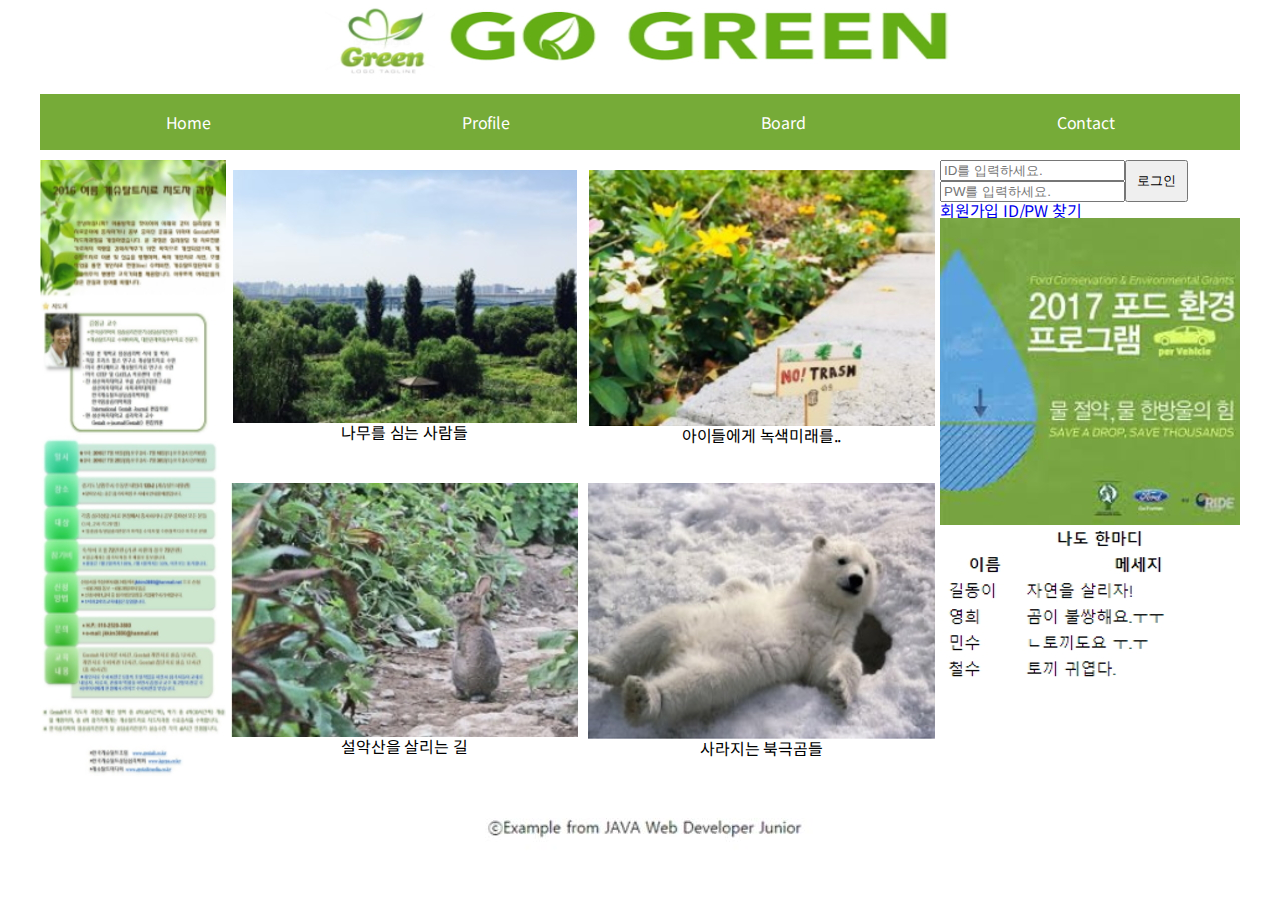
<file: daythree/gogreen/public/index.html>
<!doctype html>
<html lang="en">
<head>
  <meta charset="UTF-8">
  <meta name="viewport"
        content="width=device-width, user-scalable=no, initial-scale=1.0, maximum-scale=1.0, minimum-scale=1.0">
  <meta http-equiv="X-UA-Compatible" content="ie=edge">
  <link rel="stylesheet" href="./styles/normalize.css">
  <link rel="stylesheet" href="styles/style.css">
  <title>GO GREEN</title>
</head>
<body>
  <header>
    <div class="sublogo"><img src="image/logo.jpg"></div>
    <div class="main-logo"><img src="image/mainlogo.jpg" alt="mainlogo"></div>
  </header>
<div class="container">
  <nav>
    <ul>
      <li>Home</li>
      <li>Profile</li>
      <li>Board</li>
      <li>Contact</li>
    </ul>
  </nav>
  <main>
    <aside>
      <img src="image/left_img.jpg">
    </aside>
    <section class="content-body">
      <div class="content-atomic">
        <img src="image/main_img1.jpg">
        <p>나무를 심는 사람들</p>
      </div>
      <div class="content-atomic">
        <img src="image/main_img2.jpg">
        <p>아이들에게 녹색미래를..</p>
      </div>
      <div class="content-atomic">
        <img src="image/main_img3.jpg">
        <p>설악산을 살리는 길</p>
      </div>
      <div class="content-atomic">
        <img src="image/main_img4.jpg">
        <p>사라지는 북극곰들</p>
      </div>
    </section>
    <aside>
      <div class="loginform">
        <div class="login-section">
          <div class="login-input">
            <label><input type="text" name="" id="" placeholder="ID를 입력하세요."></label>
            <label><input type="text" name="" id="" placeholder="PW를 입력하세요."></label>
          </div>
          <button type="button" class="btn-submit">로그인</button>
        </div>
        <a href="#">회원가입</a>
        <a href="#">ID/PW 찾기</a>
      </div>
      <div class="">
        <img src="image/right_img.jpg">
      </div>
      <div class="">
        <img src="image/me_chat.jpg">
      </div>
    </aside>
  </div>
  <footer>
    <img src="image/footer.JPG">
  </footer>
</div>
</body>
</html>
</file>
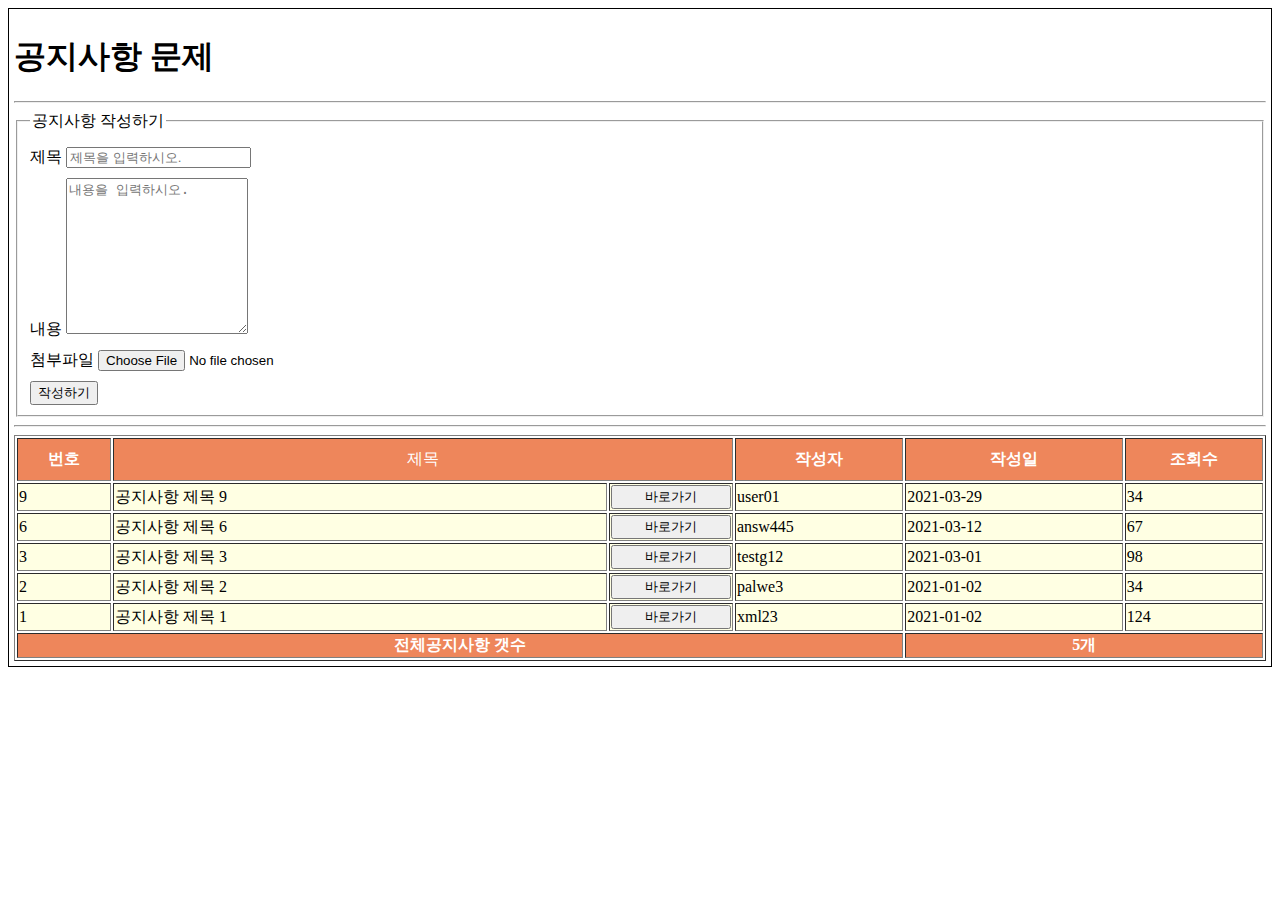
<file: daythree/notice/public/index.html>
<!doctype html>
<html lang="en">
<head>
    <meta charset="UTF-8">
    <meta name="viewport"
          content="width=device-width, user-scalable=no, initial-scale=1.0, maximum-scale=1.0, minimum-scale=1.0">
    <meta http-equiv="X-UA-Compatible" content="ie=edge">
    <link rel="stylesheet" href="style.css">
    <title>Document</title>
</head>
<body>
<div class="container">
    <div class="notice">
        <h1>공지사항 문제</h1>
        <hr>
        <fieldset>
            <form action="" method="post">
                <div class="">
                    <label for="title">제목 <input type="text" id="title" placeholder="제목을 입력하시오."></label>

                </div>
                <div class="">
                    <label for="body" >내용 <textarea id="body" placeholder="내용을 입력하시오." rows="10"></textarea></label>
                </div>
                <div class="">
                    <label for="file">첨부파일 <input type="file" name="" id="file"></label>
                </div>
                <button type="submit">작성하기</button>
            </form>
            <legend>공지사항 작성하기</legend>
        </fieldset>
        <hr>
        <table border="1">
            <thead>
            <tr>
                <td><strong>번호</strong></td>
                <td colspan="2" class="table-title"><string>제목</string></td>
                <td><strong>작성자</strong></td>
                <td><strong>작성일</strong></td>
                <td><strong>조회수</strong></td>
            </tr>
            </thead>
            <tbody>
            <tr>
                <td>9</td>
                <td>공지사항 제목 9</td>
                <td class="redirect">
                    <button type="button">바로가기</button>
                </td>
                <td>user01</td>
                <td>2021-03-29</td>
                <td>34</td>
            </tr>
            <tr>
                <td>6</td>
                <td>공지사항 제목 6</td>
                <td class="redirect">
                    <button type="button">바로가기</button>
                </td>
                <td>answ445</td>
                <td>2021-03-12</td>
                <td>67</td>
            </tr>
            <tr>
                <td>3</td>
                <td>공지사항 제목 3</td>
                <td class="redirect">
                    <button type="button">바로가기</button>
                </td>
                <td>testg12</td>
                <td>2021-03-01</td>
                <td>98</td>
            </tr>
            <tr>
                <td>2</td>
                <td>공지사항 제목 2</td>
                <td class="redirect">
                    <button type="button">바로가기</button>
                </td>
                <td>palwe3</td>
                <td>2021-01-02</td>
                <td>34</td>
            </tr>
            <tr>
                <td>1</td>
                <td>공지사항 제목 1</td>
                <td class="redirect">
                    <button type="button">바로가기</button>
                </td>
                <td>xml23</td>
                <td>2021-01-02</td>
                <td>124</td>
            </tr>
            </tbody>

            <tfoot>
            <tr>
                <td colspan="4"><strong>전체공지사항 갯수</strong></td>
                <td colspan="2"><strong>5개</strong></td>
            </tr>
            </tfoot>
        </table>
    </div>
</div>
</body>
</html>
</file>
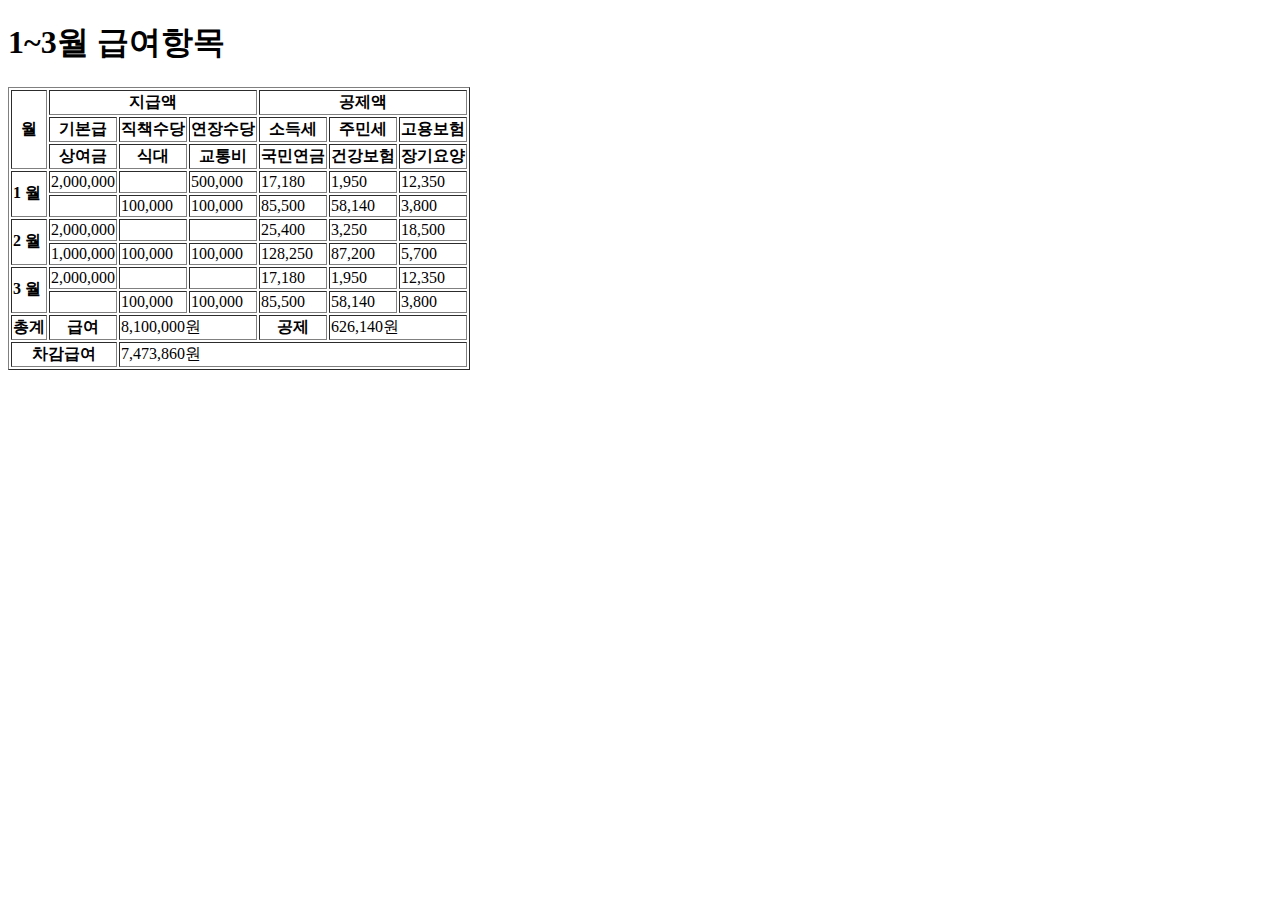
<file: dayone/htmlpracticefortable.html>
<!doctype html>
<html lang="en">
<head>
    <meta charset="UTF-8">
    <meta name="viewport"
          content="width=device-width, user-scalable=no, initial-scale=1.0, maximum-scale=1.0, minimum-scale=1.0">
    <meta http-equiv="X-UA-Compatible" content="ie=edge">
    <title>1~3월 급여항목</title>
</head>
<body>
<div class="container">
    <h1>1~3월 급여항목</h1>
    <table border="1">
    <thead>
    <tr>
        <th class="" rowspan="3" ><strong>월</strong></th>
        <th class="" colspan="3"><strong>지급액</strong></th>
        <th class="" colspan="3"><strong>공제액</strong></th>
    </tr>
    <tr>
        <th class=""><strong>기본급</strong></th>
        <th class=""><strong>직책수당</strong></th>
        <th class=""><strong>연장수당</strong></th>
        <th class=""><strong>소득세</strong></th>
        <th class=""><strong>주민세</strong></th>
        <th class=""><strong>고용보험</strong></th>
    </tr>
    <tr>
        <th class=""><strong>상여금</strong></th>
        <th class=""><strong>식대</strong></th>
        <th class=""><strong>교통비</strong></th>
        <th class=""><strong>국민연금</strong></th>
        <th class=""><strong>건강보험</strong></th>
        <th class=""><strong>장기요양</strong></th>
    </tr>
    </thead>
    <tbody>
    <tr>
        <td class="" rowspan="2" style="text-align: justify"><strong>1 월</strong></td>
        <td class="">2,000,000</td>
        <td class=""></td>
        <td class="">500,000</td>
        <td class="">17,180</td>
        <td class="">1,950</td>
        <td class="">12,350</td>
    </tr>
    <tr>
        <td class=""></td>
        <td class="">100,000</td>
        <td class="">100,000</td>
        <td class="">85,500</td>
        <td class="">58,140</td>
        <td class="">3,800</td>
    </tr>
    <tr>
        <td class="" rowspan="2" style="text-align: justify"><strong>2 월</strong></td>
        <td class="">2,000,000</td>
        <td class=""></td>
        <td class=""></td>
        <td class="">25,400</td>
        <td class="">3,250</td>
        <td class="">18,500</td>
    </tr>
    <tr>
        <td class="">1,000,000</td>
        <td class="">100,000</td>
        <td class="">100,000</td>
        <td class="">128,250</td>
        <td class="">87,200</td>
        <td class="">5,700</td>
    </tr>
    <tr>
        <td class="" rowspan="2" style="text-align: justify"><strong>3 월</strong></td>
        <td class="">2,000,000</td>
        <td class=""></td>
        <td class=""></td>
        <td class="">17,180</td>
        <td class="">1,950</td>
        <td class="">12,350</td>
    </tr>
    <tr>
        <td class=""></td>
        <td class="">100,000</td>
        <td class="">100,000</td>
        <td class="">85,500</td>
        <td class="">58,140</td>
        <td class="">3,800</td>
    </tr>
    <tr>
        <td class=""><strong>총계</strong></td>
        <th class=""><strong>급여</strong></th>
        <td class="" colspan="2">8,100,000원</td>
        <th class=""><strong>공제</strong></th>
        <td class="" colspan="2">626,140원</td>
    </tr>
    <tr>
        <th class="" colspan="2"><strong>차감급여</strong></th>
        <td class="" colspan="5">7,473,860원</td>
    </tr>
    </tbody>
    </table>
</div>
</body>
</html>
</file>
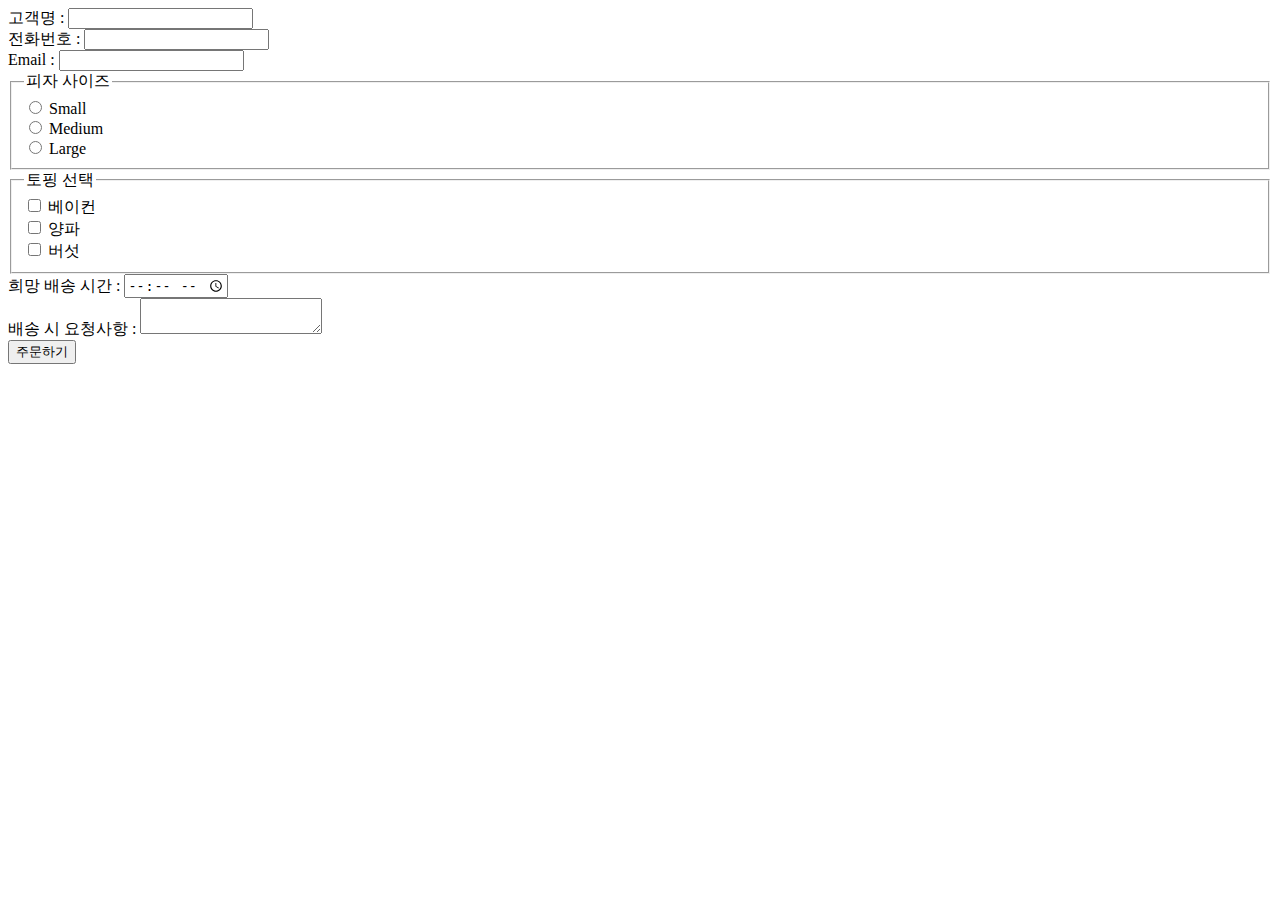
<file: dayone/htmlpracticeone.html>
<!doctype html>
<html lang="en">
<head>
    <meta charset="UTF-8">
    <meta name="viewport"
          content="width=device-width, user-scalable=no, initial-scale=1.0, maximum-scale=1.0, minimum-scale=1.0">
    <meta http-equiv="X-UA-Compatible" content="ie=edge">
    <title>피자 주문</title>
</head>
<body>
<div class="container">
    <form action="" method="post">
        <div class="member-info">
            <div class="">
                <label for="member_name">고객명 : </label>
                <input type="text" id="member_name">
            </div>
            <div class="">
                <label for="member_phone_number">전화번호 : </label>
                <input type="text" id="member_phone_number">
            </div>
            <div class="">

                <label for="member_email">Email : </label>
                <input type="text" id="member_email">
            </div>
        </div>
        <div class="order_pizza">
            <fieldset>
                <legend>피자 사이즈</legend>
                <div class="select_pizza_size">
                    <div class="">

                        <input type="radio" name="small" id="size_small">
                        <label for="size_small">Small</label>
                    </div>
                    <div class="">
                        <input type="radio" name="medium" id="size_medium">
                        <label for="size_medium">Medium</label>
                    </div>
                    <div class="">

                        <input type="radio" name="large" id="size_large">
                        <label for="size_large">Large</label>
                    </div>
                </div>
            </fieldset>
            <div class="select_pizza_topping">
                <fieldset>
                    <legend>토핑 선택</legend>
                    <form action="" method="post" name="토핑 선택">
                        <div class="">

                            <input type="checkbox" name="bacon" id="topping_bacon">
                            <label for="size_small">베이컨</label>
                        </div>
                        <div class="">
                            <input type="checkbox" name="onion" id="topping_onion">
                            <label for="size_medium">양파</label>

                        </div>
                        <div class="">

                            <input type="checkbox" name="mushroom" id="topping_mushroom">
                            <label for="size_large">버섯</label>
                        </div>
                    </form>
                </fieldset>
            </div>
            <div class="">

            <label for="order_time">희망 배송 시간 : </label>
            <input type="time" name="" id="order_time">
            </div>
            <label for="order-details">배송 시 요청사항 : </label>
            <textarea id="order-details"></textarea>
        </div>
        <button type="submit">주문하기</button>
    </form>
</div>
</body>
</html>
</file>
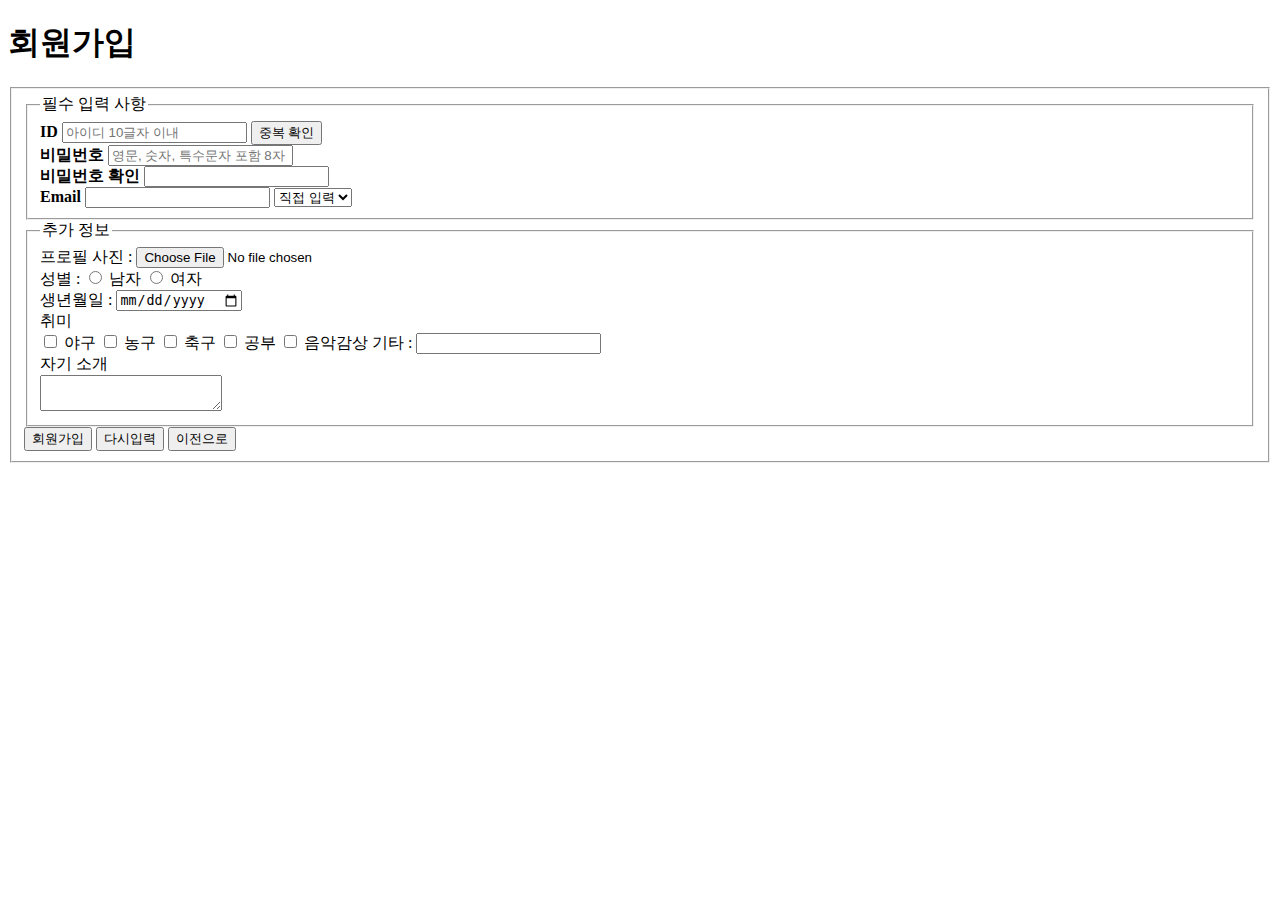
<file: dayone/htmlpracticethree.html>
<!doctype html>
<html lang="en">
<head>
    <meta charset="UTF-8">
    <meta name="viewport"
          content="width=device-width, user-scalable=no, initial-scale=1.0, maximum-scale=1.0, minimum-scale=1.0">
    <meta http-equiv="X-UA-Compatible" content="ie=edge">
    <title>회원가입</title>
</head>

<body>
<div class="container">
    <h1>회원가입</h1>
    <fieldset>
        <form>
            <div class="register_required">
                <fieldset>
                    <legend>
                        필수 입력 사항
                    </legend>
                    <div class="form_selection">
                        <label><strong>ID</strong></label>
                        <input class="form_input" type="text" placeholder="아이디 10글자 이내">
                        <button class="form_additional" type="button">중복 확인</button>

                    <div class="">
                        <label class="form_title"><strong>비밀번호</strong></label>
                        <input class="form_input" type="password" placeholder="영문, 숫자, 특수문자 포함 8자 이상">
                    </div>
                    <div class="">
                        <label class="form_title"><strong>비밀번호 확인</strong></label>
                        <input class="form_input" type="password">
                    </div>
                    <div class="">
                        <label class="form_title"><strong>Email</strong></label>
                        <input class="form_input" type="email">
                        <select>
                            <option value="manual">직접 입력</option>
                            <option value="google">구글</option>
                            <option value="naver">네이버</option>
                        </select>
                    </div>

                </fieldset>
            </div>
            <div class="register_optional">
                <fieldset>
                    <legend>추가 정보</legend>
                    <div class="">
                        <label>프로필 사진 : </label>
                        <input type="file" name="" id="">
                    </div>
                    <div class="">
                        <label for="">성별 : </label>
                        <input type="radio" name="" id="male" value="male" placeholder="남자">
                        <label for="male">남자</label>
                        <input type="radio" name="" id="female" value="male" placeholder="남자">
                        <label for="female">여자</label>

                    </div>
                    <div class="">
                        <label for="">생년월일 : </label>
                        <input type="date" name="" id="">
                    </div>

                    <div class="">
                        <label for="">취미</label>
                        <div class="">

                            <input type="checkbox" name="" id="">
                            <label for="">야구</label>
                            <input type="checkbox" name="" id="">
                            <label for="">농구</label>
                            <input type="checkbox" name="" id="">
                            <label for="">축구</label>
                            <input type="checkbox" name="" id="">
                            <label for="">공부</label>
                            <input type="checkbox" name="" id="">
                            <label for="">음악감상</label>
                            <label for="">기타 : </label>
                            <input type="text" name="" id="">
                        </div>
                    </div>
                    <div class="">
                        <label for="">자기 소개</label>
                        <div class="">

                        <textarea>
                        </textarea>
                        </div>
                    </div>
                </fieldset>
            </div>
            <button type="button">회원가입</button>
            <button type="button">다시입력</button>
            <button type="button">이전으로</button>
        </form>
    </fieldset>
</div>
</body>
</html>
</file>
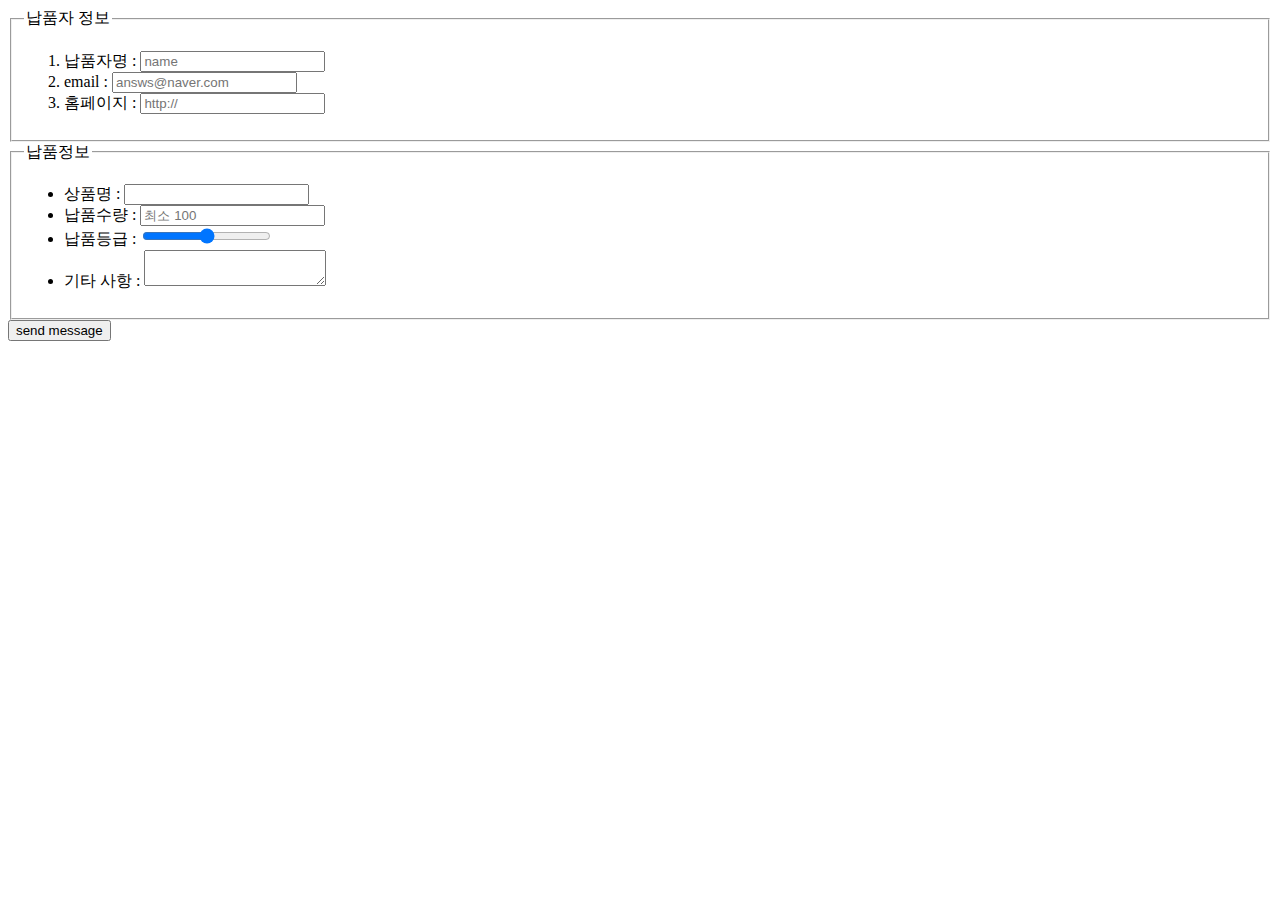
<file: dayone/htmlpracticetwo.html>
<!doctype html>
<html lang="en">
<head>
    <meta charset="UTF-8">
    <meta name="viewport"
          content="width=device-width, user-scalable=no, initial-scale=1.0, maximum-scale=1.0, minimum-scale=1.0">
    <meta http-equiv="X-UA-Compatible" content="ie=edge">
    <title>납품자 정보</title>
</head>
<body>
<div class="container">
    <form action="" method="post">
        <fieldset>
            <legend>납품자 정보</legend>
            <div class="order_buyer">
                <ol>
                    <li>
                        <label for="order_buyer_name">납품자명 : </label>
                        <input type="text" name="" id="order_buyer_name" placeholder="name">
                    </li>
                    <li>
                        <label for="order_buyer_email">email : </label>
                        <input type="text" name="" id="order_buyer_email" placeholder="answs@naver.com">
                    </li>
                    <li>
                        <label for="order_buyer_email">홈페이지 : </label>
                        <input type="text" name="" id="order_buyer_homepage" placeholder="http://">
                    </li>
                </ol>
            </div>
        </fieldset>
        <div class="order_receipt">
            <fieldset>
                <legend>납품정보</legend>
                <ul>
                    <li>
                        <label for="order_receipt_product_name">상품명 : </label>
                        <input type="text" name="" id="order_receipt_product_name">
                    </li>
                    <li>
                        <label for="order_receipt_product_amount">납품수량 : </label>
                        <input type="text" name="" id="order_receipt_product_amount" placeholder="최소 100">
                    </li>
                    <li>
                        <label for="order_receipt_product_grade">납품등급 : </label>
                        <input type="range" name="" id="order_receipt_product_grade">
                    </li>
                    <li>
                        <label for="order_receipt_product_detail">기타 사항 : </label>
                        <textarea id="order_receipt_product_detail" ></textarea>
                    </li>
                </ul>
            </fieldset>

        </div>
      <button type="submit">send message</button>
    </form>
</div>
</body>
</html>
</file>
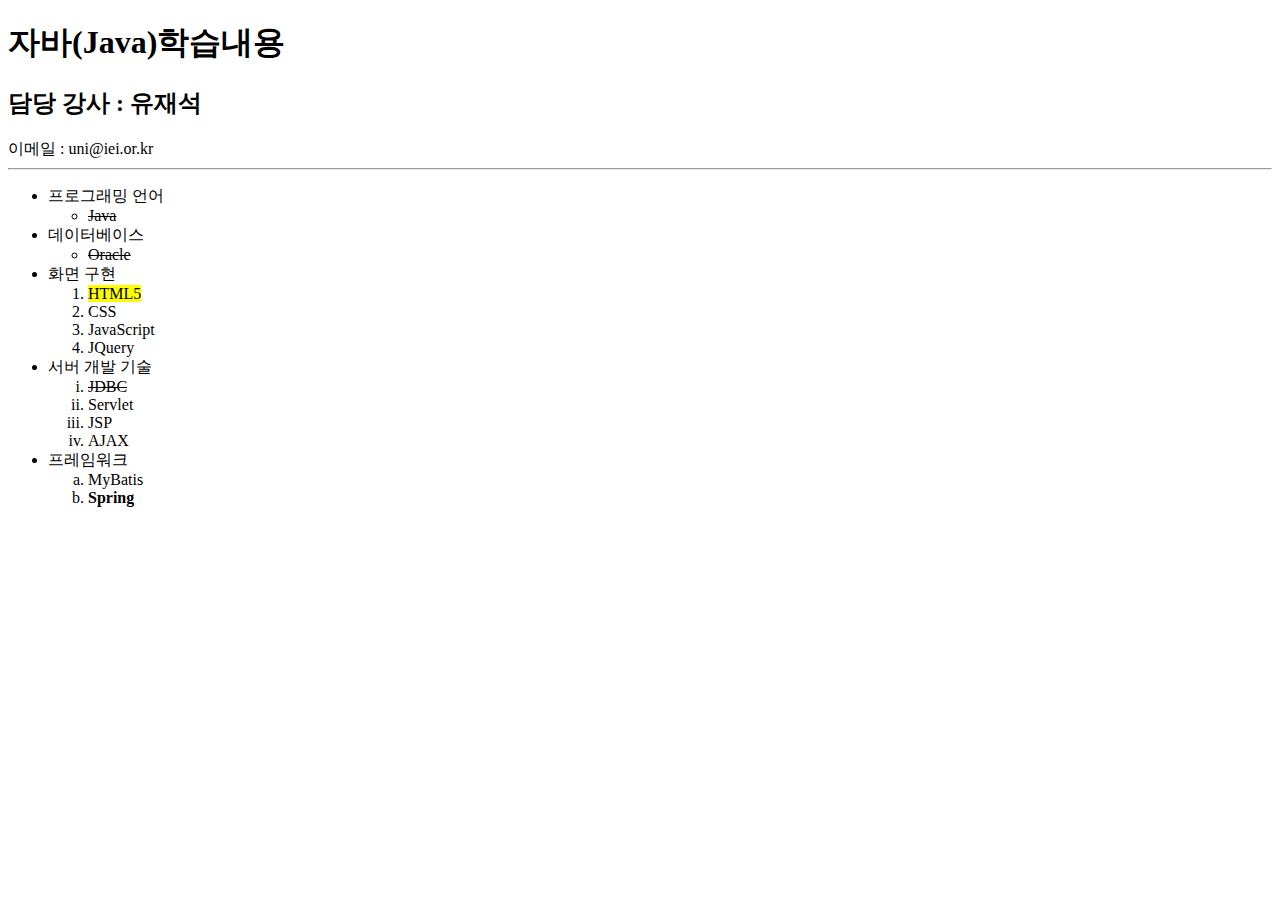
<file: dayone/tagpractice.html>
<!doctype html>
<html lang="en">
<head>
    <meta charset="UTF-8">
    <meta name="viewport"
          content="width=device-width, user-scalable=no, initial-scale=1.0, maximum-scale=1.0, minimum-scale=1.0">
    <meta http-equiv="X-UA-Compatible" content="ie=edge">
    <title>자바(Java)학습내용</title>
</head>
<body>
<div class="container">
    <h1>자바(Java)학습내용</h1>
    <h2>담당 강사 : 유재석</h2>
    <div class="">이메일 : uni@iei.or.kr</div>
    <hr>
    <ul>
        <li>프로그래밍 언어</li>
        <ul>
            <li><del>Java</del></li>
        </ul>
        <li>데이터베이스</li>
        <ul>
            <li><del>Oracle</del></li>
        </ul>
        <li>화면 구현</li>
        <ol>
            <li><mark>HTML5</mark></li>
<!--            <li><span style="background: #FFFF00">HTML5</span></li>-->
            <li>CSS</li>
            <li>JavaScript</li>
            <li>JQuery</li>
        </ol>
        <li>서버 개발 기술</li>
        <ol type="i">
            <li><del>JDBC</del></li>
            <li>Servlet</li>
            <li>JSP</li>
            <li>AJAX</li>
        </ol>
        <li>프레임워크</li>
        <ol type="a">
            <li>MyBatis</li>
            <li><strong>Spring</strong></li>
        </ol>

    </ul>
</div>

</body>
</html>
</file>
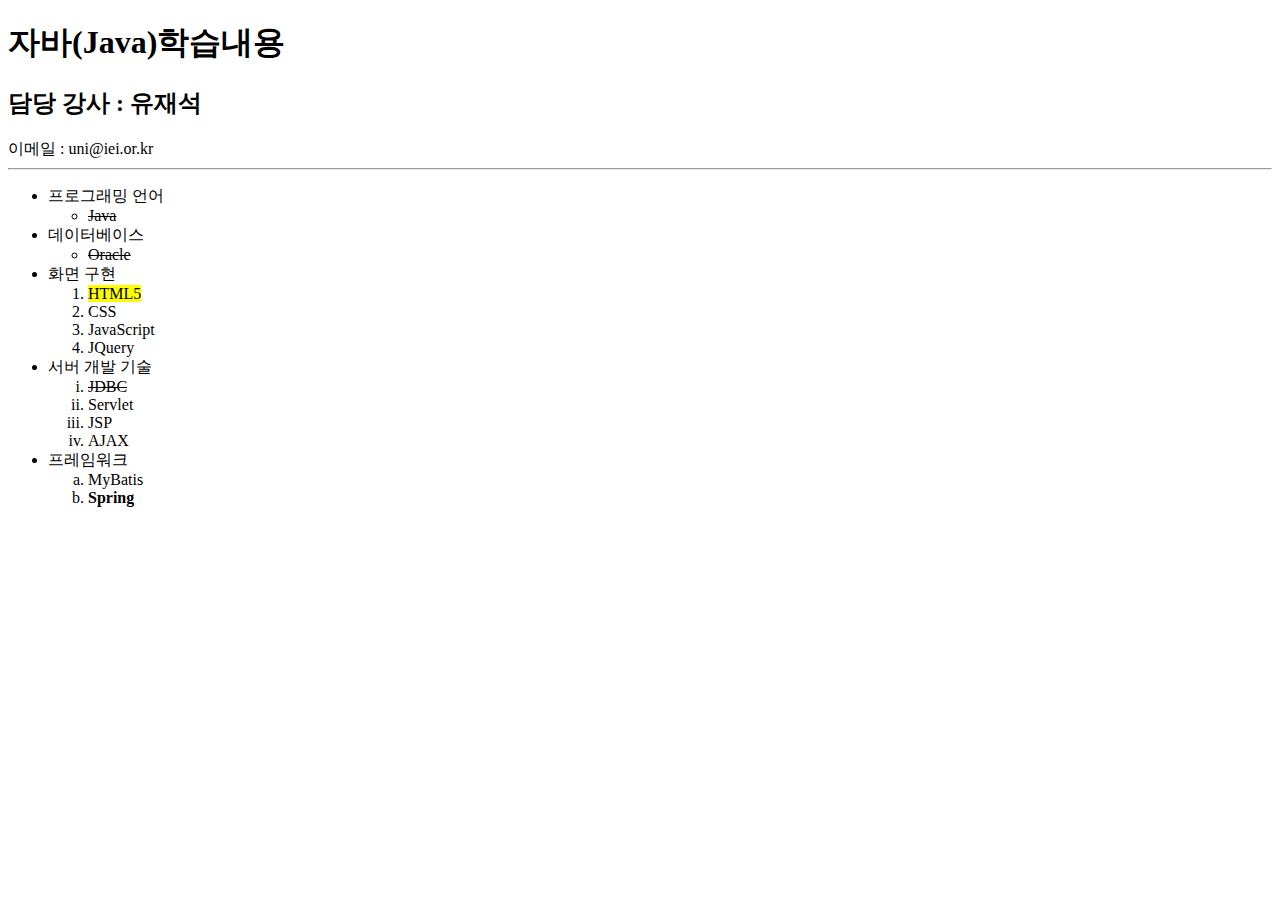
<file: dayone/김민준.html>
<!doctype html>
<html lang="en">
<head>
    <meta charset="UTF-8">
    <meta name="viewport"
          content="width=device-width, user-scalable=no, initial-scale=1.0, maximum-scale=1.0, minimum-scale=1.0">
    <meta http-equiv="X-UA-Compatible" content="ie=edge">
    <title>자바(Java)학습내용</title>
</head>
<body>
<div class="container">
    <h1>자바(Java)학습내용</h1>
    <h2>담당 강사 : 유재석</h2>
    <div class="">이메일 : uni@iei.or.kr</div>
    <hr>
    <ul>
        <li>프로그래밍 언어</li>
        <ul>
            <li><del>Java</del></li>
        </ul>
        <li>데이터베이스</li>
        <ul>
            <li><del>Oracle</del></li>
        </ul>
        <li>화면 구현</li>
        <ol>
            <li><span style="background: #FFFF00">HTML5</span></li>
            <li>CSS</li>
            <li>JavaScript</li>
            <li>JQuery</li>
        </ol>
        <li>서버 개발 기술</li>
        <ol type="i">
            <li><del>JDBC</del></li>
            <li>Servlet</li>
            <li>JSP</li>
            <li>AJAX</li>
        </ol>
        <li>프레임워크</li>
        <ol type="a">
            <li>MyBatis</li>
            <li><strong>Spring</strong></li>
        </ol>

    </ul>
</div>

</body>
</html>
</file>
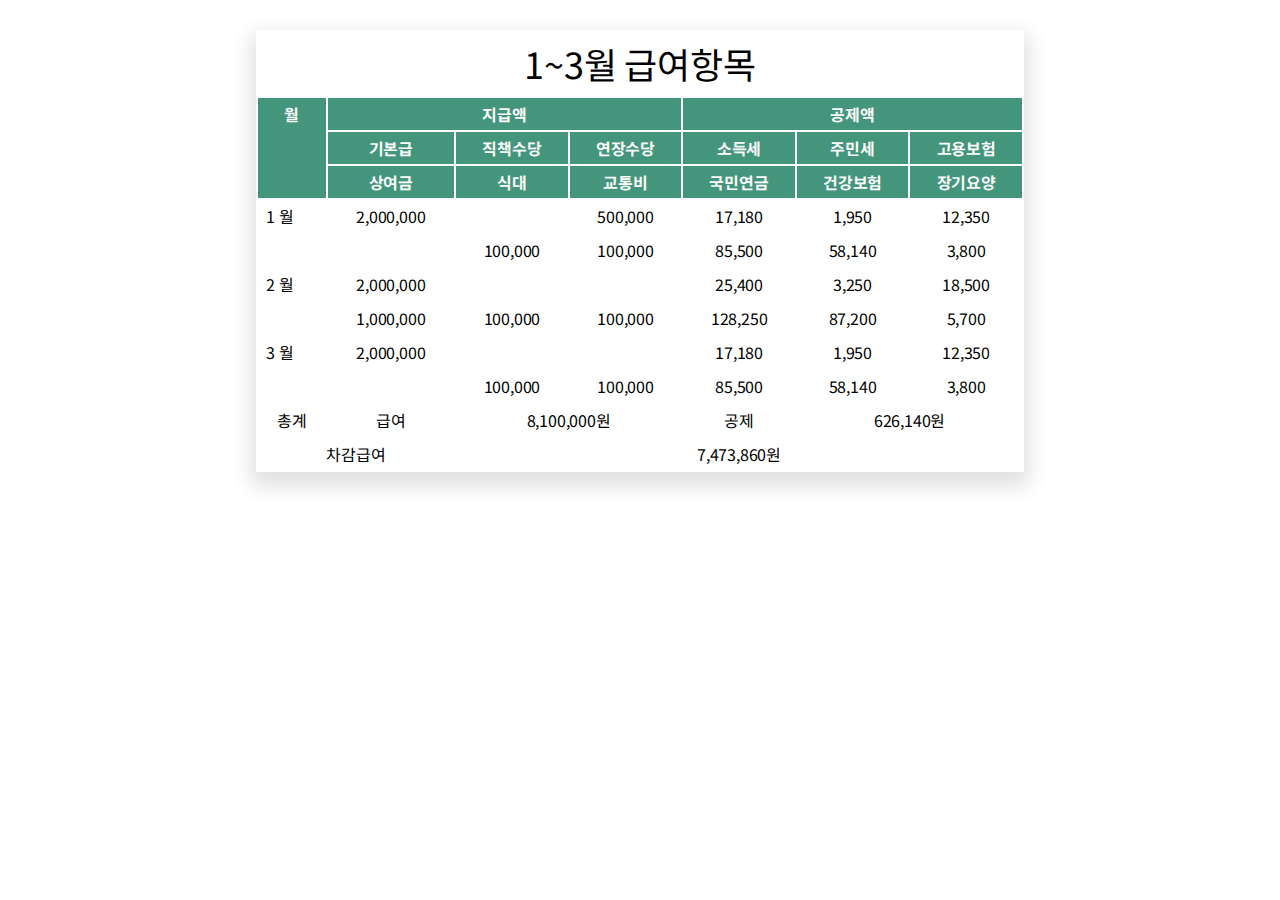
<file: daytwo/public/htmlpracticefortable.html>
<!doctype html>
<html lang="en">
<head>
    <meta charset="UTF-8">
    <meta name="viewport"
          content="width=device-width, user-scalable=no, initial-scale=1.0, maximum-scale=1.0, minimum-scale=1.0">
    <meta http-equiv="X-UA-Compatible" content="ie=edge">
    <link rel="stylesheet" href="styles/normalize.css">
    <link rel="stylesheet" href="styles/table.css">
    <title>1~3월 급여항목</title>
</head>
<body>
<div class="container">
    <h1>1~3월 급여항목</h1>
    <table>
    <thead>
    <tr>
        <th class="t-h" rowspan="3" ><strong>월</strong></th>
        <th class="t-h" colspan="3"><strong>지급액</strong></th>
        <th class="t-h" colspan="3"><strong>공제액</strong></th>
    </tr>
    <tr>
        <th class="t-h"><strong>기본급</strong></th>
        <th class="t-h"><strong>직책수당</strong></th>
        <th class="t-h"><strong>연장수당</strong></th>
        <th class="t-h"><strong>소득세</strong></th>
        <th class="t-h"><strong>주민세</strong></th>
        <th class="t-h"><strong>고용보험</strong></th>
    </tr>
    <tr>
        <th class="t-h"><strong>상여금</strong></th>
        <th class="t-h"><strong>식대</strong></th>
        <th class="t-h"><strong>교통비</strong></th>
        <th class="t-h"><strong>국민연금</strong></th>
        <th class="t-h"><strong>건강보험</strong></th>
        <th class="t-h"><strong>장기요양</strong></th>
    </tr>
    </thead>
    <tbody>
    <tr>
        <td class="" rowspan="2" style="text-align: justify"><strong>1 월</strong></td>
        <td class="">2,000,000</td>
        <td class=""></td>
        <td class="">500,000</td>
        <td class="">17,180</td>
        <td class="">1,950</td>
        <td class="">12,350</td>
    </tr>
    <tr>
        <td class=""></td>
        <td class="">100,000</td>
        <td class="">100,000</td>
        <td class="">85,500</td>
        <td class="">58,140</td>
        <td class="">3,800</td>
    </tr>
    <tr>
        <td class="" rowspan="2" style="text-align: justify"><strong>2 월</strong></td>
        <td class="">2,000,000</td>
        <td class=""></td>
        <td class=""></td>
        <td class="">25,400</td>
        <td class="">3,250</td>
        <td class="">18,500</td>
    </tr>
    <tr>
        <td class="">1,000,000</td>
        <td class="">100,000</td>
        <td class="">100,000</td>
        <td class="">128,250</td>
        <td class="">87,200</td>
        <td class="">5,700</td>
    </tr>
    <tr>
        <td class="" rowspan="2" style="text-align: justify"><strong>3 월</strong></td>
        <td class="">2,000,000</td>
        <td class=""></td>
        <td class=""></td>
        <td class="">17,180</td>
        <td class="">1,950</td>
        <td class="">12,350</td>
    </tr>
    <tr>
        <td class=""></td>
        <td class="">100,000</td>
        <td class="">100,000</td>
        <td class="">85,500</td>
        <td class="">58,140</td>
        <td class="">3,800</td>
    </tr>
    <tr>
        <td class=""><strong>총계</strong></td>
        <th class=""><strong>급여</strong></th>
        <td class="" colspan="2">8,100,000원</td>
        <th class=""><strong>공제</strong></th>
        <td class="" colspan="2">626,140원</td>
    </tr>
    <tr>
        <th class="" colspan="2"><strong>차감급여</strong></th>
        <td class="" colspan="5">7,473,860원</td>
    </tr>
    </tbody>
    </table>
</div>
</body>
</html>
</file>
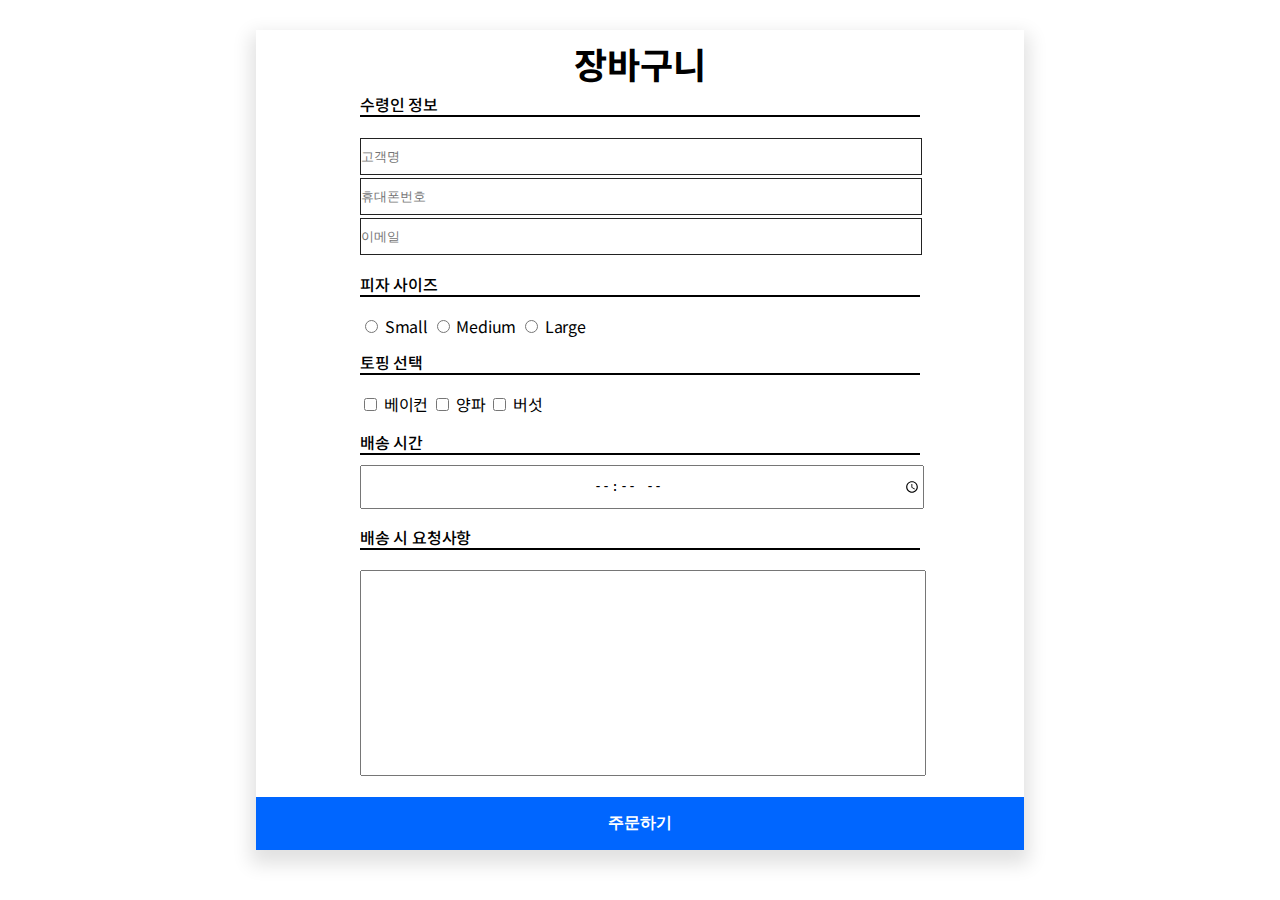
<file: daytwo/public/htmlpracticeone.html>
<!doctype html>
<html lang="en">
<head>
    <meta charset="UTF-8">
    <meta name="viewport"
          content="width=device-width, user-scalable=no, initial-scale=1.0, maximum-scale=1.0, minimum-scale=1.0">
    <meta http-equiv="X-UA-Compatible" content="ie=edge">
    <link rel="stylesheet" href="styles/normalize.css">
    <link rel="stylesheet" href="styles/pizza.css">
    <title>피자 주문</title>
</head>
<body>
<div class="container">
    <h1>장바구니</h1>
    <div class="form-controller">
        <form action="" method="post">
            <div class="subtitle">수령인 정보</div>
            <div class="border"></div>
            <div class="order-section order-customer">
                <input type="text" class="order-input" placeholder="고객명">
                <input type="text" class="order-input" placeholder="휴대폰번호">
                <input type="text" class="order-input" placeholder="이메일">
            </div>
            <div class="subtitle">피자 사이즈</div>
            <div class="border"></div>
            <div class="order-section order_pizza">
                <input type="radio" name="small" id="size_small">
                <label for="size_small">Small</label>
                <input type="radio" name="medium" id="size_medium">
                <label for="size_medium">Medium</label>
                <input type="radio" name="large" id="size_large">
                <label for="size_large">Large</label>
            </div>
            <div class="subtitle">토핑 선택</div>
            <div class="border"></div>
            <div class="order-section">
                <form action="" method="post" name="토핑 선택">
                    <input type="checkbox" name="bacon" id="topping_bacon">
                    <label for="size_small">베이컨</label>
                    <input type="checkbox" name="onion" id="topping_onion">
                    <label for="size_medium">양파</label>
                    <input type="checkbox" name="mushroom" id="topping_mushroom">
                    <label for="size_large">버섯</label>
                </form>
            </div>
            <div class="order-section">
                <div class="subtitle">배송 시간</div>
                <div class="border"></div>
                <input type="time" name="" class="order_time">
            </div>
            <div class="order-section">
                <div class="subtitle">배송 시 요청사항</div>
                <div class="border"></div>
            </div>
            <textarea class=""></textarea>

        </form>
    </div>
    <button class="submit" type="submit">주문하기</button>
</div>
</body>
</html>
</file>
<file: daythree/gogreen/public/styles/style.css>
.container {
    width: 100%;
    max-width: 1200px;
    margin: 0 auto;
}
header, footer {
    display: flex;
    width: 100%;
    justify-content: center;

}

nav {
    padding: 20px 0;
    background-color: #76AB38;
    margin: 10px 0;
}
ul{
    display: flex;
    justify-content: space-around;
    color: #FFFFFF;
}

main{
    display: flex;
    overflow: hidden;
}

.content-body{
    display: grid;
    grid-template-columns: repeat(2,1fr);

}

.content-atomic {
    padding: 10px 5px;
    text-align: center;
}

.login-input {
    display: flex;
    flex-direction: column;
}

.login-section{
    display: flex;
}

.btn-submit {
    padding: 10px;
}
</file>
<file: daythree/notice/public/style.css>
.container {
    border: 1px solid #000000;
    padding: 5px;
}

table {
    width: 100%;
}

thead, tfoot{
    background-color: #EE865B;
    color: #FFFFFF;
    text-align: center;
}

tbody > tr > td{
    background-color: #FFFFE3;
}

thead > tr > td{
    padding: 10px 0;

}

tfoot {
    text-align: center;
}

.redirect > button {
    width: 100%;
}

.redirect {
    width: 10%;
}

.table-title {
    width: 50%;
}

form > label {
    font-weight: bold;
}

form > div {
    margin: 10px 0
}
</file>
<file: daytwo/public/styles/table.css>
tr,td, th {
    padding: 0.5em;
    text-align: center;

}

td, th{
    background: #FFFFFF;
}

h1 {
    padding: 15px;
    font-size: 36px;
    text-align: center;
}

.container{
    display: flex;
    flex-direction: column;
    max-width: 768px;
    margin: 30px auto 30px auto;
    -webkit-box-shadow: 0px 9px 18px 5px rgba(0,0,0,0.12);
    box-shadow: 0px 9px 18px 5px rgba(0,0,0,0.12);
}

.t-h{

    background: #43967B;
    color: #FAFAFA;
    font-weight: 700;
}
</file>
<file: daytwo/public/styles/pizza.css>
h1 {
    padding: 15px;
    font-size: 36px;
    text-align: center;
    font-weight: 700;
}

.container{
    background-color: #FFFFFF;
    display: flex;
    flex-direction: column;
    max-width: 768px;
    margin: 30px auto 30px auto;
    -webkit-box-shadow: 0px 9px 18px 5px rgba(0,0,0,0.12);
    box-shadow: 0px 9px 18px 5px rgba(0,0,0,0.12);
}

.border{
    border-bottom: 2.2px solid black;
    margin: 3px 0 10px 0;
}

.order-input{
    padding: 10px 0px;
    margin: 0.1em 0px;
    width: 100%;
    border: 0.5px solid #222222;
}

.order-section{
    margin: 20px auto 20px auto;
    max-width: 700px;
}

.subtitle{
    font-size: 16px;
    font-weight: 500;
}

.form-controller{
    margin: auto;
    align-items: center;
    box-sizing: border-box;
    min-width: 560px;
    max-width: 700px;
    margin-bottom: 20px;
}

.submit{
    background-color: #0066FF;
    color: #FFFFFF;
    font-weight: 700;
    font-size: 16px;
    padding: 1em;
    border: 0px;
}

textarea{
    width: 100%;
    height: 200px;
    resize: none;
}

.order_time{
    text-align: center;
    width: 100%;
    padding: 10px 0;
}
</file>
